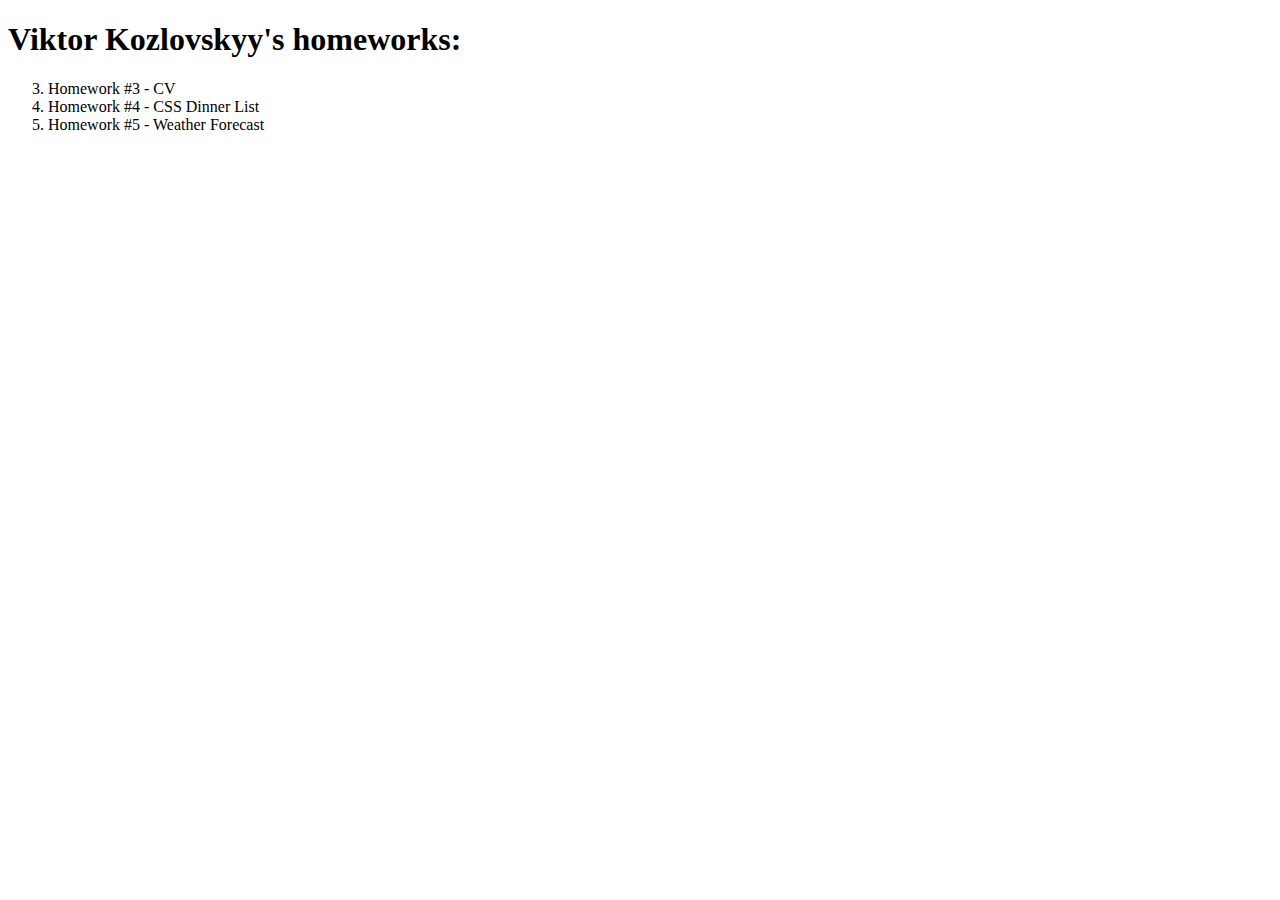
<file: index.html>
<!DOCTYPE html>
<html>
<head>
	<title>Домашние задания по урокам</title>
</head>
<body>
<h1>Viktor Kozlovskyy's homeworks:</h1>
<ol start="3">
	<li><a href="https://github.com/itinkremen/smashinghtml5/tree/master/3"></a>Homework #3 - CV </li>
	<li><a href="https://github.com/itinkremen/smashinghtml5/tree/master/4"></a>Homework #4 - CSS Dinner List</li>
	<li><a href="https://github.com/itinkremen/smashinghtml5/tree/master/5"></a>Homework #5 - Weather Forecast</li>
</ol>
</body>
</html>
</file>
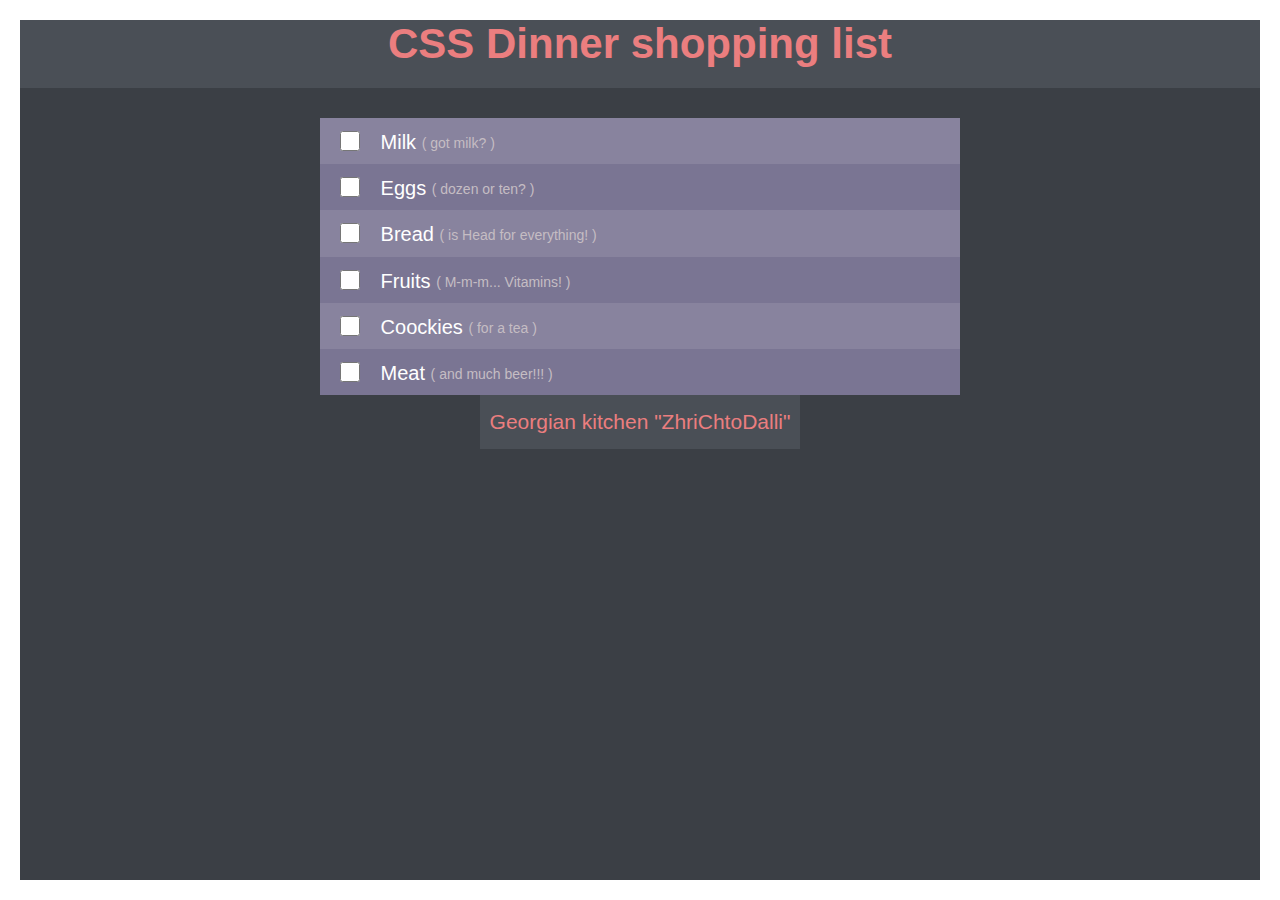
<file: 4/index.html>
<!DOCTYPE html>
<html>
  <head>
    <meta charset="utf-8">
    <title>CSS Dinner shopping list</title>
    <link rel="stylesheet" type="text/css" href="style.css">
  </head>
  <body>
    <header>
     <h1>CSS Dinner shopping list</h1> 
    </header>
    
    <ul class="shopping-list">
      <li>
        <label for="checkbox-1">
          <input id="checkbox-1" type="checkbox">
          <span class="item">Milk</span>
          <span class="comments"> got milk? </span>
          </label>
        </li>
          
        <li>
        <label for="checkbox-2">
          <input id="checkbox-2" type="checkbox">
          <span class="item">Eggs</span>
          <span class="comments"> dozen or ten? </span>
          </label>
        </li>
          
      <li>
        <label for="checkbox-3">
          <input id="checkbox-3" type="checkbox">
          <span class="item">Bread</span>
          <span class="comments"> is Head for everything! </span>
          </label> 
        </li>
    
    <li>
      <label for="checkbox-4">
          <input id="checkbox-4" type="checkbox">
          <span class="item">Fruits</span>
          <span class="comments"> M-m-m... Vitamins! </span>
      </label>
    </li>
       
       <li>
      <label for="checkbox-5">
          <input id="checkbox-5" type="checkbox">
          <span class="item">Coockies</span>
          <span class="comments"> for a tea </span>
      </label>
    </li> 
        
        <li>
      <label for="checkbox-6">
          <input id="checkbox-6" type="checkbox">
          <span class="item">Meat</span>
          <span class="comments"> and much beer!!!</span>
      </label>
    </li> 
  
  <footer>
    Georgian kitchen "ZhriChtoDalli"
  </footer>
  
  <div class="top"></div>
	<div class="right"></div>
	<div class="bottom"></div>
	<div class="left"></div>
    
  </body>
</html>
</file>
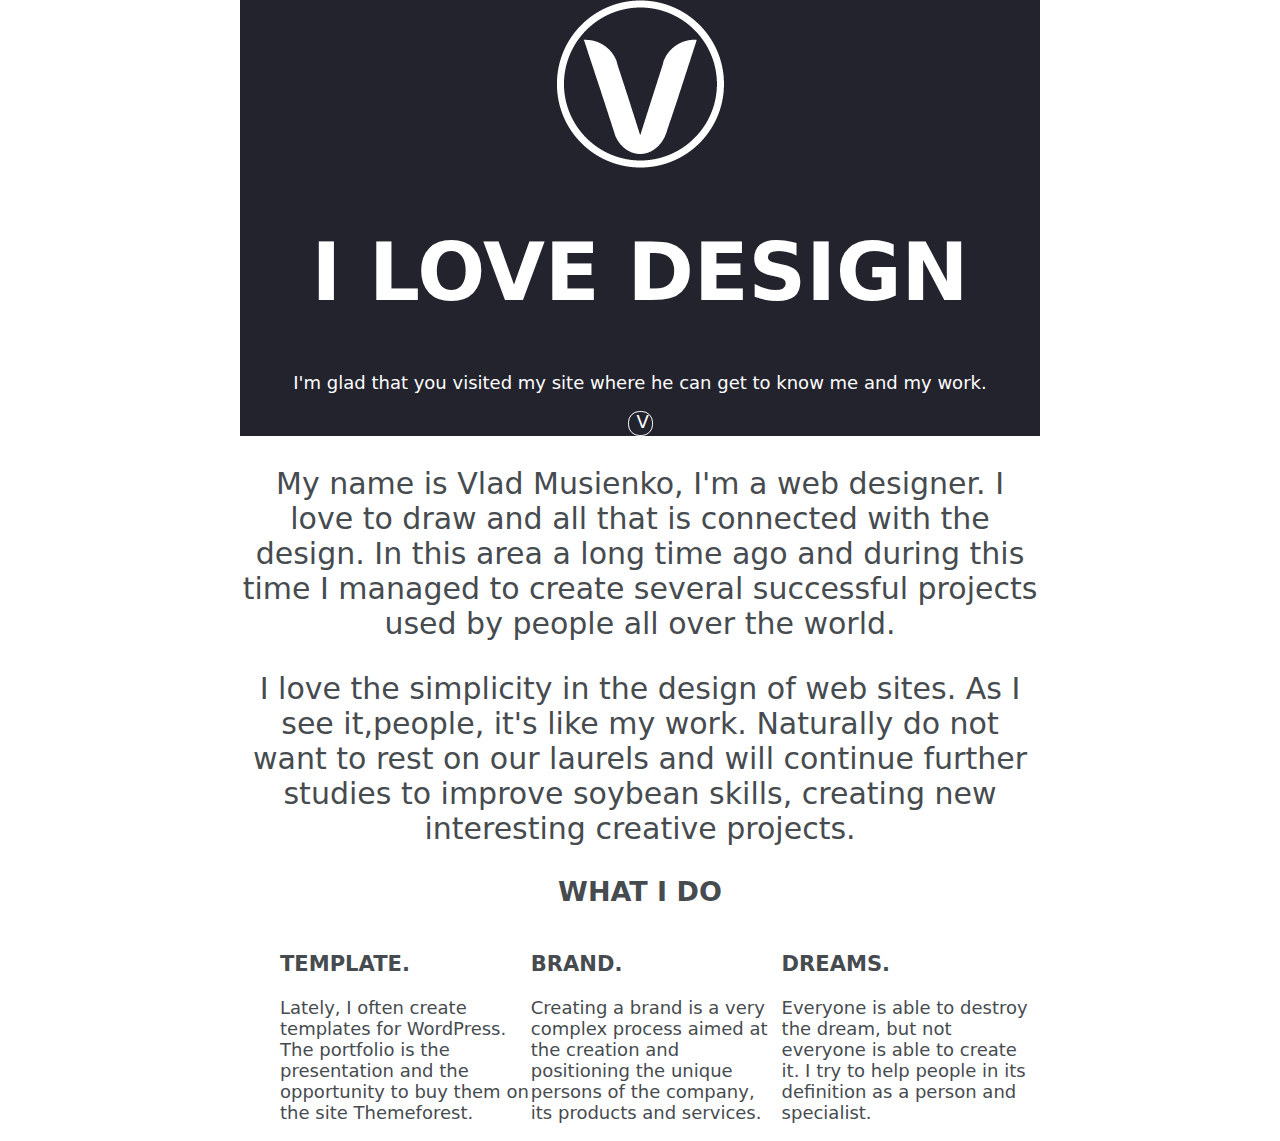
<file: 8/index.html>
<!DOCTYPE html>
<html lang="en">
<head>
	<meta charset="UTF-8">
	<title>Start</title>
	<meta http-equiv="X-UA-Compatible" content="IE=edge">
	<meta name="viewport" content="width=device-width, initial-scale=1">

	<meta name="description" content="" />
	<link rel="icon" href="favicon.png"/>
	<link rel="stylesheet" href="css/normalize.css" />
	<link rel="stylesheet" href="css/layout.css" />
	<link rel="stylesheet" href="css/style.css" />

</head>
<body>
	<header>
		<img src="image/logo.png" alt="Logo">
		<h1>I love design</h1>
		<p>I'm glad that you visited my site where he can get to know me and my work.</p>
		<span class="expander">V</span>
	</header>

	<main>
		<p>My name is Vlad Musienko, I'm a web designer. I love to draw and all that is connected with the design. In this area a long time ago and during this time I managed to create several successful projects used by people all over the world.
		</p>
		<p>I love the simplicity in the design of web sites. As I see it,people, it's like my work. Naturally do not want to rest on our laurels and will continue further studies to improve soybean skills, creating new interesting creative projects.
		</p>
	</main>

	<footer>
		<h2>What I do</h2>

		<ul>
			<li>
				<h3>TEMPLATE.</h3>
				<p>Lately, I often create templates for WordPress. The portfolio is the presentation and the opportunity to buy them on the site Themeforest.</p>
			</li>
			<li>
				<h3>BRAND.</h3>
				<p>Creating a brand is a very complex process aimed at the creation and positioning the unique persons of the company, its products and services.</p>
			</li>
			<li>
				<h3>DREAMS.</h3>
				<p>Everyone is able to destroy the dream, but not everyone is able to create it. I try to help people in its definition as a person and specialist.</p>
			</li>
		</ul>
	</footer>
</body>
</html>
</file>
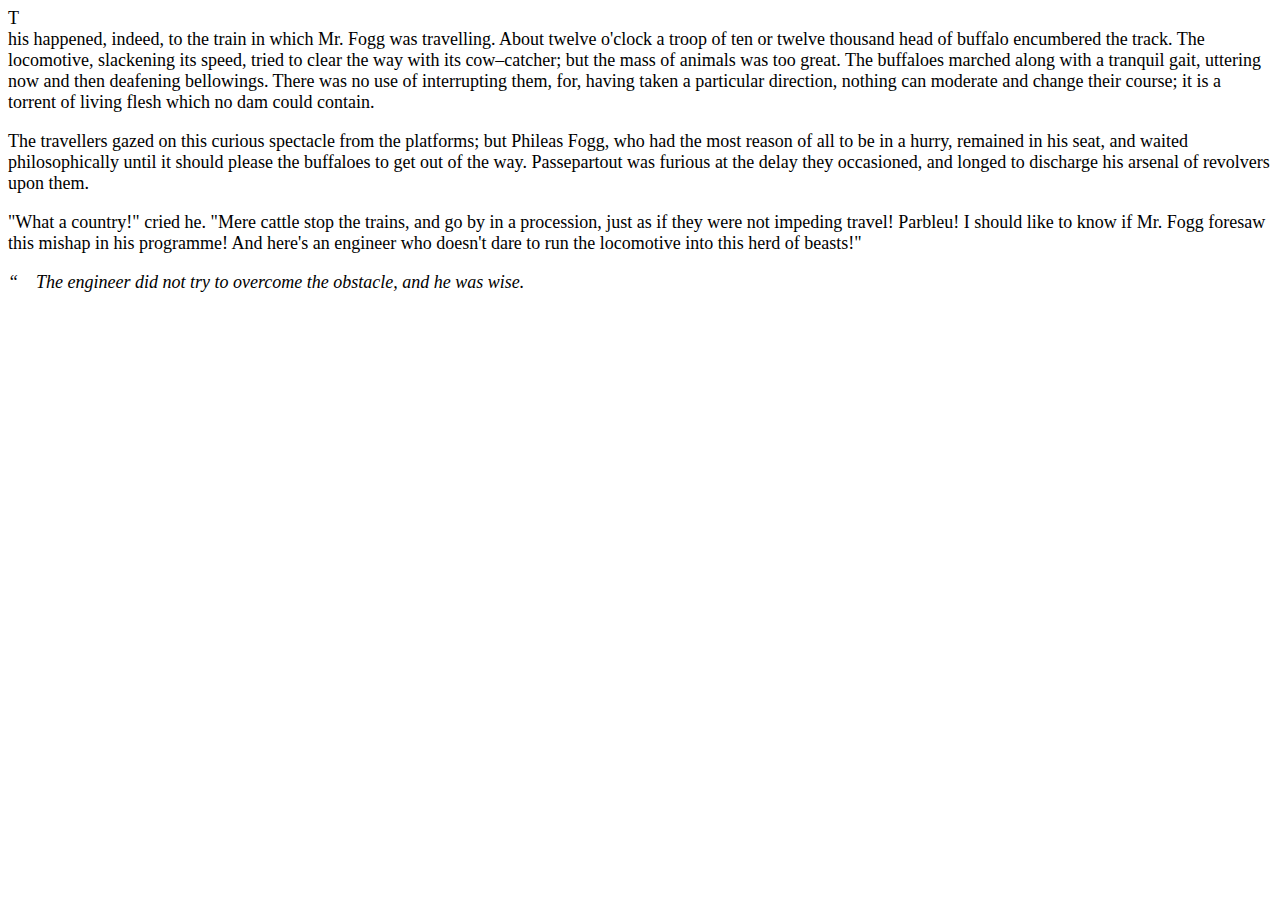
<file: 7/2/index.html>
<!DOCTYPE html>
	<html lang="en">
	<head>
		<meta charset="UTF-8">
		<title>Willow Crest</title>
		<link rel="stylesheet" href="style.css">
	</head>
	<body>
		<div>T</div>

	his happened, indeed, to the train in which Mr. Fogg was travelling. About twelve o'clock a troop of ten or twelve thousand head of buffalo encumbered the track. The locomotive, slackening its speed, tried to clear the way with its cow–catcher; but the mass of animals was too great. The buffaloes marched along with a tranquil gait, uttering now and then deafening
	 bellowings. There was no use of interrupting them, for, having taken a particular direction, nothing can moderate and change their course; it is a torrent of living flesh which no dam could contain.

	<p>The travellers gazed on this curious spectacle from the platforms; but Phileas Fogg, who had the most reason of all to be in a hurry, remained in his seat,  and waited philosophically until it should please the buffaloes to get out of the way.
	Passepartout was furious at the delay they occasioned, and longed to discharge his arsenal of revolvers upon them.
	</p>
		<p>"What a country!" cried he. "Mere cattle stop the trains, and go by in a procession, just as if they were not impeding travel! Parbleu! I should like to know if Mr. Fogg foresaw this mishap in his programme! And here's an engineer who doesn't dare to run the locomotive into this herd of beasts!"
	</p>
	<p><i>“&nbsp;&nbsp;&nbsp;   The engineer did not try to overcome the obstacle, and he was wise.</i></p> 

	
		
	</body>
	</html>
</file>
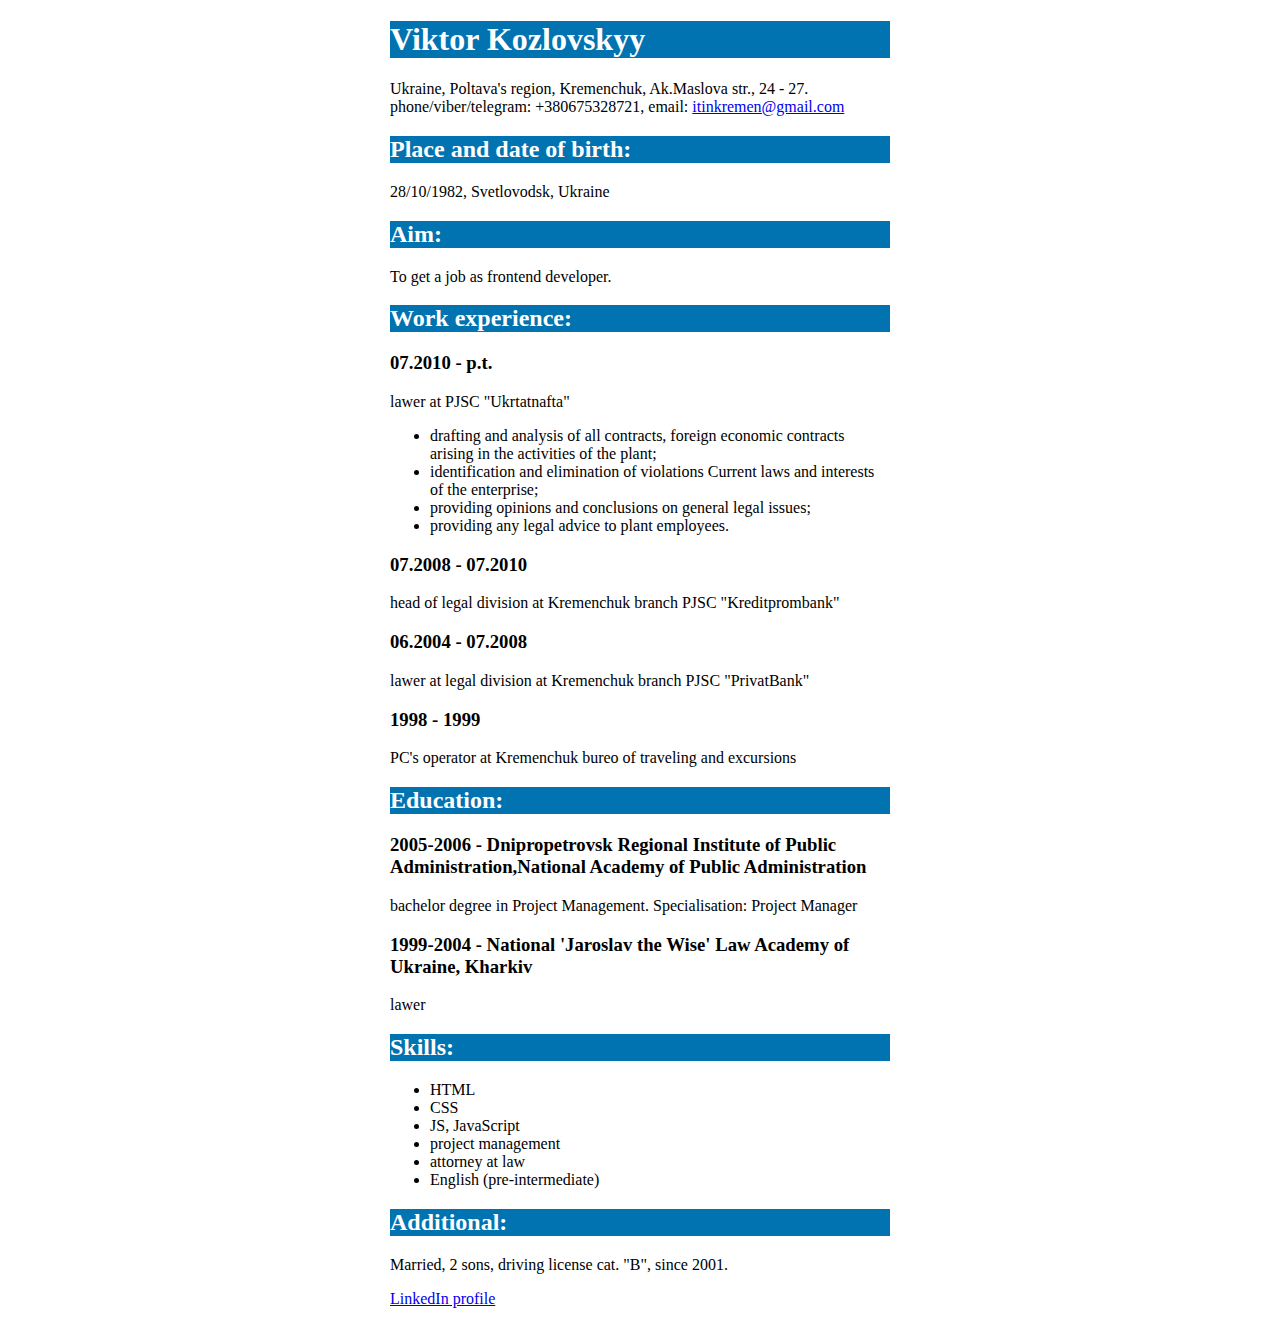
<file: cv.html>
<!DOCTYPE html>
<html lang="en">
<head>
    <meta charset="utf-8">
    <title>Viktor Kozlovskyy</title>
    <link rel="stylesheet" href="style.css">
</head>
<body>
    <div class="wrapper">
        <header>
            <h1>Viktor Kozlovskyy</h1>
        </header>
       
            <p>Ukraine, Poltava's region, Kremenchuk, Ak.Maslova str., 24 - 27. <br>
                phone/viber/telegram: +380675328721, email: <a href="mailto:itinkremen@gmail.com">itinkremen@gmail.com</a> </p>
      
            <h2>Place and date of birth:</h2>
            <p>28/10/1982, Svetlovodsk, Ukraine</p>

            <h2>Aim:</h2>
            <p>To get a job as frontend developer.</p>

            <h2>Work experience:</h2>

            <h3>07.2010 - p.t.</h3>
            <p>lawer at PJSC "Ukrtatnafta"</p>
            <p>
               <ul>
                   <li>drafting and analysis of all contracts, foreign economic contracts arising in the activities of the plant;</li>
                   <li>identification and elimination of violations Current laws and interests of the enterprise;</li>
                   <li>providing opinions and conclusions on general legal issues;</li>
                   <li>providing any legal advice to plant employees.</li>

               </ul>
           </p>

           <h3>07.2008 - 07.2010</h3>
           <p>head of legal division at Kremenchuk branch PJSC "Kreditprombank"</p>

           <h3>06.2004 - 07.2008</h3>
           <p>lawer at legal division at Kremenchuk branch PJSC "PrivatBank"</p>

           <h3>1998 - 1999</h3>
           <p>PC's operator at Kremenchuk bureo of traveling and excursions</p>



           <h2>Education:</h2>
           <h3>2005-2006 - Dnipropetrovsk Regional Institute of Public Administration,National Academy of Public Administration</h3>
           <p>bachelor degree in Project Management. Specialisation: Project Manager</p>

           <h3>1999-2004 - National 'Jaroslav the Wise' Law Academy of Ukraine, Kharkiv </h3>
           <p>lawer</p>

           <h2>Skills:</h2>
           <ul>
             <li>HTML</li>
             <li>CSS</li>
             <li>JS, JavaScript</li>
             <li>project management</li>
             <li>attorney at law</li>
             <li>English (pre-intermediate)</li>

         </ul>
         <h2>Additional:</h2>
         <p>Married, 2 sons, driving license cat. "B", since 2001.</p>
         <p><a href="https://www.linkedin.com/in/viktor-kozlovskyy-29a6b0b1/">LinkedIn profile</a></p>
     </div>   
 </body>
 </html>
</file>
<file: 4/style.css>
* {
  margin: 0;
  padding: 0;
  transition: all .2s ease-in;
}

html {height: 100%;}

body {
	font-family: �Tebuchet MC�, Tebuchet, Arial, sans-serif;
	outline: 20px solid #fff;
	background-color: #3B3F45;
	min-height: 100%;
}

header,
footer {
	color: #EB7E7F;
	background-color: #4A4F56;
	text-align: center;
	padding: 20px 50px 20px;
	font-size: 21px;
}

header {
	margin-bottom: 30px;
}

footer {
	padding: 15px 0;
}


.shopping-list,
footer {
	margin: 0 auto;
	width: 50%;
}

.shopping-list {
	margin-bottom: 30px;
	list-style-type: none;
}

.shopping-list li {
	background-color: #88839E;
}

.shopping-list li:nth-child(even) {
	background-color: #7A7593;
}


.shopping-list label {
	display: block;
	padding: 10px;
	cursor: pointer;
	color: #FFF;
	font-size: 20px;
}

.shopping-list label:hover {
	border-top: 3px solid #fff;
	border-bottom: 3px solid #fff;
	background-color: #625E77;
}

.shopping-list label:active{
	background-color: #EB7E7F;
}

.shopping-list input[type="checkbox"] {
	height: 20px;
	width: 20px;
	position: relative;
	top: 3px;
	cursor: pointer;
	margin: 0 15px 0 10px;
	/*-webkit-transform: scale(2);*/
}

.shopping-list input[type="checkbox"]:checked ~ span {
	color: #A49EB2;
	text-decoration: line-through;
}

.item {
	vertical-align: middle;
}

.comments {
	font-size: 14px;
	color: #C5BDC3;
	/*vertical-align: middle;*/
}

.comments:before {
	content: " ( ";
}

.comments:after {
	content: " )";
}

.comments:empty:before,
.comments:empty:after {
	content: "";
}

/* Body border */

.top,
.right,
.bottom,
.left {
	background-color: #FFF;
	position: fixed;
}

.top,
.bottom {
	height: 20px;
	left: 0;
	right: 0;
}

.top {
	top: 0;
}

.bottom {
	bottom: 0;
}

.right,
.left {
	width: 20px;
	top: 0;
	bottom: 0;
}

.right {
	right: 0;
}

.left {
	left: 0;
}
</file>
<file: 8/css/layout.css>
*, *:after, *:before {
	-webkit-box-sizing: border-box;
	-moz-box-sizing: border-box;
	box-sizing: border-box;
}

.cf:before, .cf:after {
	content: " ";
	display: table;
}

.cf:after {
	clear: both;
}

.ba-container,.ba-container-center {
	margin-left: auto;
	margin-right: auto;
}

img {
	max-width: 100%;
	height: auto;
}

html {
	height: 100%;
}
body, html {
	min-height: 100%;
}
/* Text align */

.ba-text-left {
	text-align: left;
}

.ba-text-right {
	text-align: right;
}

.ba-text-center {
	text-align: center;
}

/* Floats */

.ba-float-left {
	float: left;
}

.ba-float-right {
	float: right;
}

.ba-float-none {
	float: none;
}

/* Vertical align */

.ba-vertical-align:before {
	content: '';
	display: inline-block;
	height: 100%;
	vertical-align: middle;
}

[class*="ba-vertical-align-"] {
	display: inline-block;
}

.ba-vertical-align-top {
	vertical-align: top;
}

.ba-vertical-align-middle {
	vertical-align: middle;
}

.ba-vertical-align-bottom {
	vertical-align: bottom;
}


/* Absolute centering */

.ba-relative {
	position: relative;
}

.ba-absolute-center {
	display: block;
	position: absolute;
	left: 0;
	right: 0;
	top: 0;
	bottom: 0;
	margin: auto;
}


/* Circle element */

.ba-circle {
	-webkit-border-radius: 50%;
	-moz-border-radius: 50%;
	border-radius: 50%;
}


.ba-row:before, .ba-row:after {
	content: "";
	display: table;
}
.ba-row:after {
	clear: both;
}
.ba-row + .ba-row{
	margin-top: 30px;
}
.ba-row{
	margin-left: -30px;
}

.ba-row--collapse {
    margin-left: 0;
}
.ba-row--collapse + .ba-row--collapse {
    margin-top: 0;
}
.ba-row--collapse > [class*="ba-width-"] {
    padding-left: 0;
}

.ba-row > [class*="ba-col-"]{
	float: left;
	padding-left: 30px;
}
.ba-col-12{
	width: 100%;
}
.ba-col-11{
	width: 91.63%;
}
.ba-col-10{
	width: 83.3334%;
}
.ba-col-9{
	width: 74.97%;
}
.ba-col-8{
	width: 66.633334%;
}
.ba-col-7{
	width: 58.31%;
}
.ba-col-6{
	width: 50%;
}
.ba-col-5{
	width: 41.65%;
}
.ba-col-4{
	width: 33.333%;
}
.ba-col-3{
	width: 25%;
}
.ba-col-2{
	width: 16.66667%;
}
.ba-col-1{
	width: 8.3334%;
}
</file>
<file: 8/css/style.css>
html{
	background-color: #fff;
}

body{
	font-family: "Segoe UI", Frutiger, "Frutiger Linotype", "Dejavu Sans", "Helvetica Neue", Arial, sans-serif;
	font-size: 18px;
	color: #464b4f;
	
	width: 800px;
	margin: 0 auto;
}

header {
	background-color: #23232E;
	color: #fff;
	text-align: center;
}

header h1 {
	font-size: 80px;
	text-transform: uppercase;
}

main p {
	font-size: 30px;
	text-align: center;
}

footer h2 {
	text-transform: uppercase;
	text-align: center;
}

footer li{
	float: left;
	width: 33%;
	list-style: none;
}

.expander {
    display: inline-block;
    color: white;
    width: 25px;
    height: 25px;
    margin: 0;
    line-height: 19px;
    padding: 0 8px;
    border: 1px solid white;
    border-radius: 45%;
	background-color: transparent;
}

/* Layout */
.ba-container{
	padding-left: 20px;
	padding-right: 20px;
	max-width: 1200px;
}

/* Typography */
a,
input[type="submit"],
input[type="button"],
button{
	transition: color .3s ease-in, border-color .3s ease-in, background-color .3s ease-in, opacity .3s ease-in;
}
input[type="submit"],
input[type="button"],
button,
.ba-button{
	display: inline-block;
}
input[type="submit"]:hover,
input[type="button"]:hover,
button:hover,
.ba-button:hover{

}

input[type="text"],
input[type="email"],
input[type="password"],
input[type="number"],
input[type="tel"],
textarea,
select {
	transition: color .3s ease-in, border-color .3s ease-in, background-color .3s ease-in, opacity .3s ease-in;
}

input[type="text"]:focus,
input[type="email"]:focus,
input[type="password"]:focus,
input[type="number"]:focus,
input[type="tel"]:focus,
textarea:focus,
select:focus {

}
textarea {

}
</file>
<file: 7/2/style.css>
body {
	font-size: 18px;
}

span {
	width: 100px;
	height: 60px;
	font-size: 110px;
	float: left;
	
}
</file>
<file: style.css>
.wrapper {
	max-width: 500px;
	margin: auto;
	}

.wrapper h1 + p {
	color: green;
	}

.wrapper [src] {
	width: 50%;
}

.wrapper b ~ p {
	color: pink;
	}
.wrapper .p1 {
	background-color: #E1E9EE;
}

.wrapper h1, h2 {
	background-color: #0173B1;
	color: white;
} 

/*.wrapper h3 {
	background-color: #0173B1;
}*/
</file>
